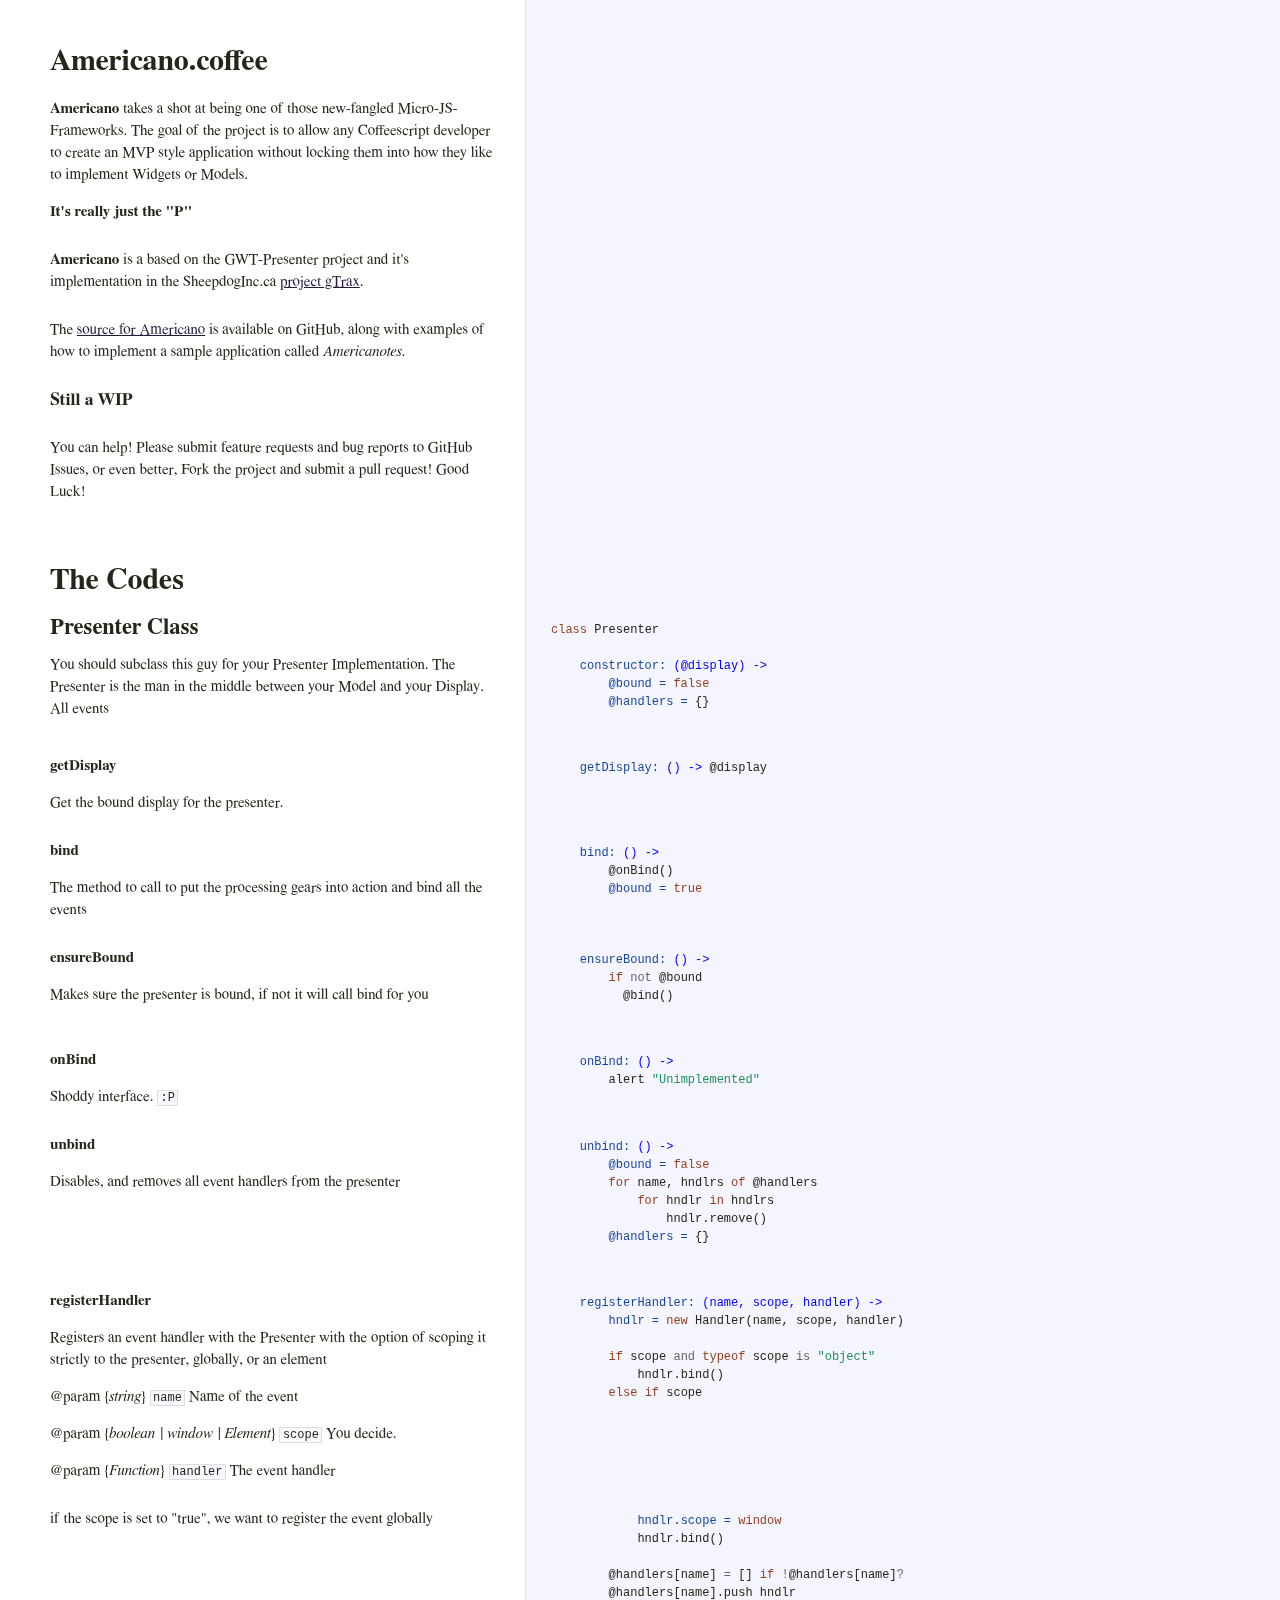
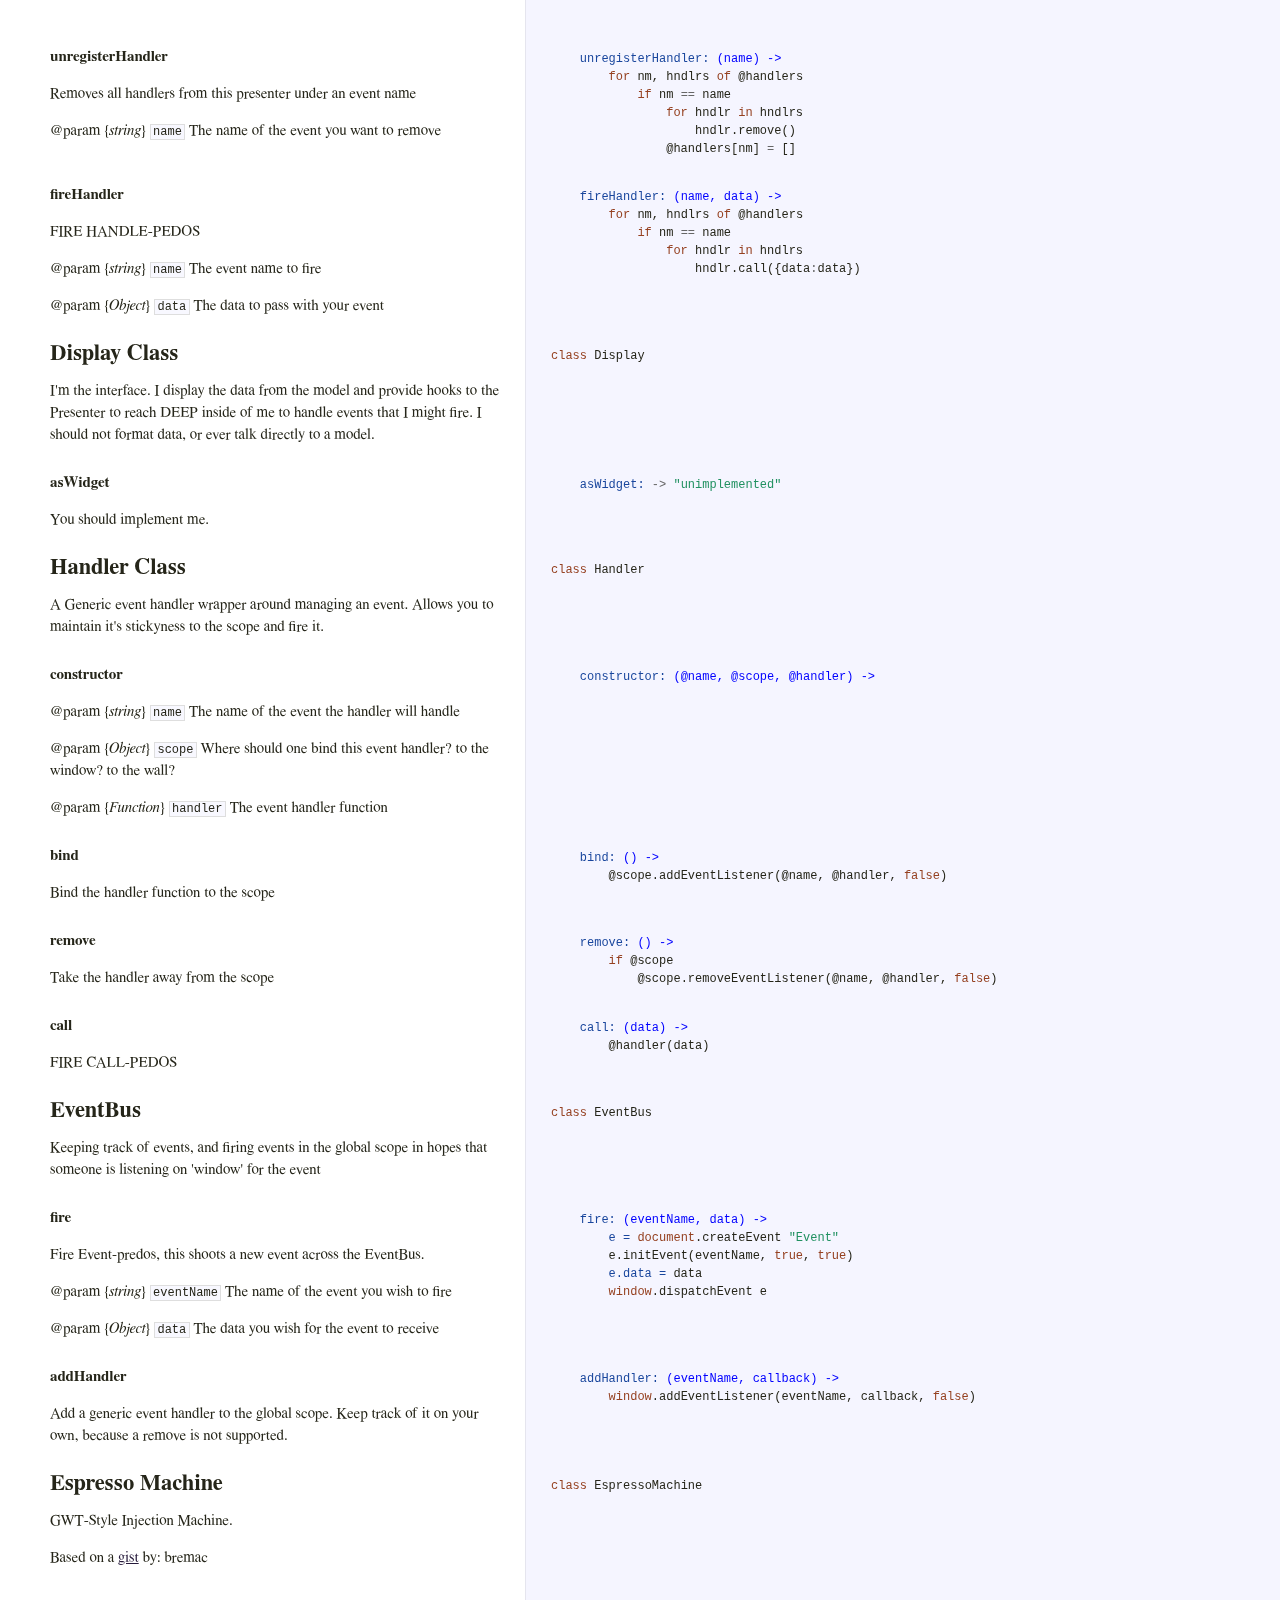
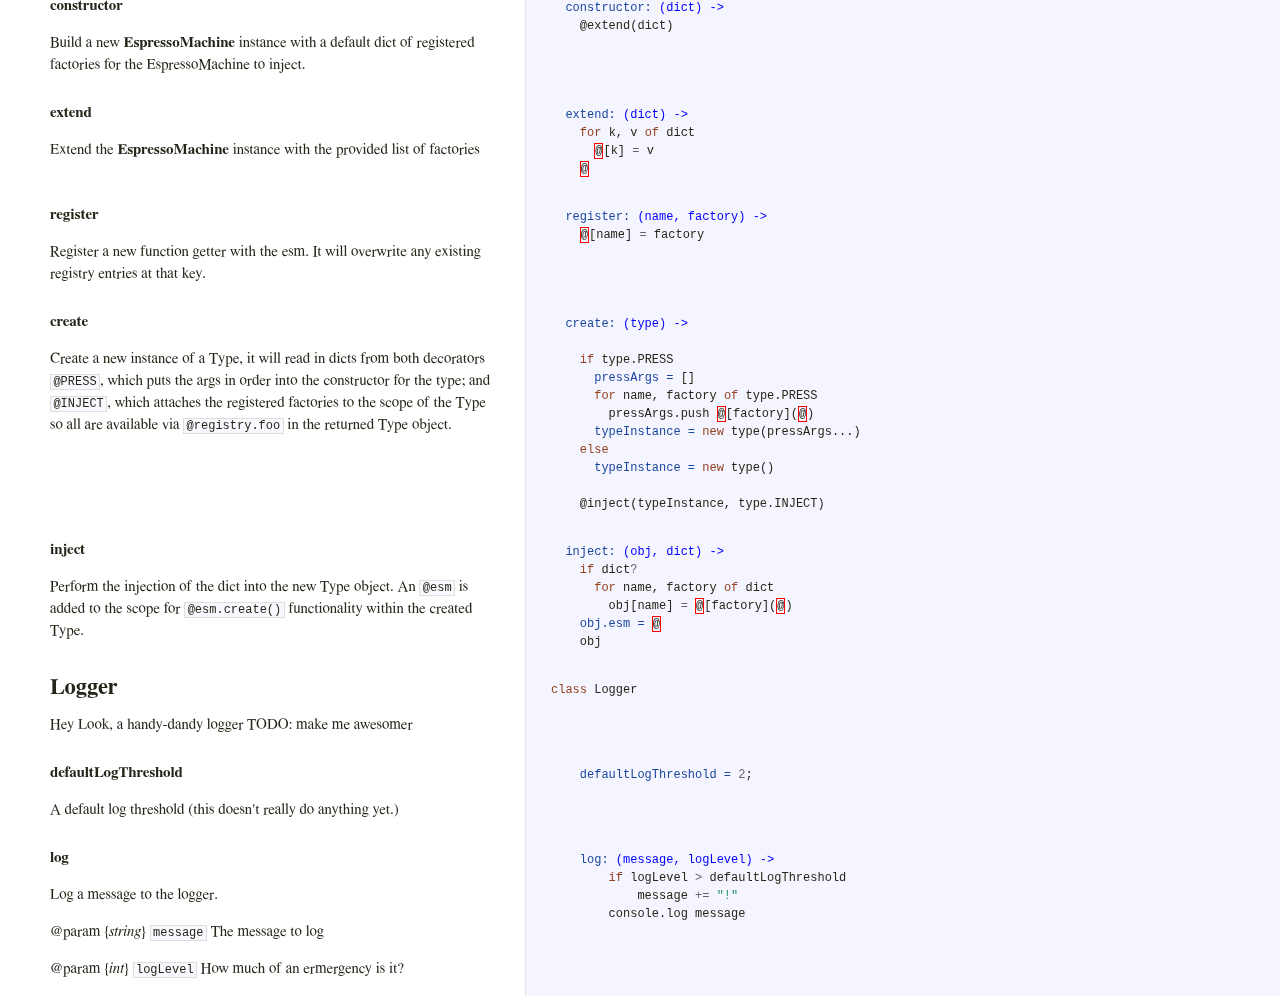
<file: index.html>
<!DOCTYPE html>  <html> <head>   <title>Americano.coffee</title>   <meta http-equiv="content-type" content="text/html; charset=UTF-8">   <link rel="stylesheet" media="all" href="docco.css" /> </head> <body>   <div id="container">     <div id="background"></div>          <table cellpadding="0" cellspacing="0">       <thead>         <tr>           <th class="docs">             <h1>               Americano.coffee             </h1>           </th>           <th class="code">           </th>         </tr>       </thead>       <tbody>                               <tr id="section-1">             <td class="docs">               <div class="pilwrap">                 <a class="pilcrow" href="#section-1">&#182;</a>               </div>               <p><strong>Americano</strong> takes a shot at being one of those new-fangled Micro-JS-Frameworks.
The goal of the project is to allow any Coffeescript developer to create an
MVP style application without locking them into how they like to implement
Widgets or Models.</p>

<h4>It's really just the "P"</h4>             </td>             <td class="code">               <div class="highlight"><pre></pre></div>             </td>           </tr>                               <tr id="section-2">             <td class="docs">               <div class="pilwrap">                 <a class="pilcrow" href="#section-2">&#182;</a>               </div>               <p><strong>Americano</strong> is a based on the GWT-Presenter project and it's implementation
in the SheepdogInc.ca <a href="http://app.gtraxapp.com/">project gTrax</a>. </p>             </td>             <td class="code">               <div class="highlight"><pre></pre></div>             </td>           </tr>                               <tr id="section-3">             <td class="docs">               <div class="pilwrap">                 <a class="pilcrow" href="#section-3">&#182;</a>               </div>               <p>The <a href="http://github.com/thurloat/Americano">source for Americano</a> is available
on GitHub, along with examples of how to implement a sample application 
called <em>Americanotes</em>.</p>             </td>             <td class="code">               <div class="highlight"><pre></pre></div>             </td>           </tr>                               <tr id="section-4">             <td class="docs">               <div class="pilwrap">                 <a class="pilcrow" href="#section-4">&#182;</a>               </div>               <h3>Still a WIP</h3>             </td>             <td class="code">               <div class="highlight"><pre></pre></div>             </td>           </tr>                               <tr id="section-5">             <td class="docs">               <div class="pilwrap">                 <a class="pilcrow" href="#section-5">&#182;</a>               </div>               <p>You can help! Please submit feature requests and bug reports to GitHub Issues,
or even better, Fork the project and submit a pull request! Good Luck!</p>             </td>             <td class="code">               <div class="highlight"><pre></pre></div>             </td>           </tr>                               <tr id="section-6">             <td class="docs">               <div class="pilwrap">                 <a class="pilcrow" href="#section-6">&#182;</a>               </div>               <h1>The Codes</h1>             </td>             <td class="code">               <div class="highlight"><pre></pre></div>             </td>           </tr>                               <tr id="section-7">             <td class="docs">               <div class="pilwrap">                 <a class="pilcrow" href="#section-7">&#182;</a>               </div>               <h2>Presenter Class</h2>

<p>You should subclass this guy for your Presenter Implementation.
The Presenter is the man in the middle between your Model and your 
Display. 
All events </p>             </td>             <td class="code">               <div class="highlight"><pre><span class="k">class</span> <span class="nx">Presenter</span>

    <span class="nv">constructor: </span><span class="nf">(@display) -&gt;</span>
        <span class="vi">@bound = </span><span class="kc">false</span>
        <span class="vi">@handlers = </span><span class="p">{}</span>
    </pre></div>             </td>           </tr>                               <tr id="section-8">             <td class="docs">               <div class="pilwrap">                 <a class="pilcrow" href="#section-8">&#182;</a>               </div>               <h4>getDisplay</h4>

<p>Get the bound display for the presenter.</p>             </td>             <td class="code">               <div class="highlight"><pre>    <span class="nv">getDisplay: </span><span class="nf">() -&gt;</span> <span class="nx">@display</span></pre></div>             </td>           </tr>                               <tr id="section-9">             <td class="docs">               <div class="pilwrap">                 <a class="pilcrow" href="#section-9">&#182;</a>               </div>               <h4>bind</h4>

<p>The method to call to put the processing gears into action and
bind all the events   </p>             </td>             <td class="code">               <div class="highlight"><pre>    <span class="nv">bind: </span><span class="nf">() -&gt;</span>
        <span class="nx">@onBind</span><span class="p">()</span>
        <span class="vi">@bound = </span><span class="kc">true</span></pre></div>             </td>           </tr>                               <tr id="section-10">             <td class="docs">               <div class="pilwrap">                 <a class="pilcrow" href="#section-10">&#182;</a>               </div>               <h4>ensureBound</h4>

<p>Makes sure the presenter is bound, if not it will call bind for you</p>             </td>             <td class="code">               <div class="highlight"><pre>    <span class="nv">ensureBound: </span><span class="nf">() -&gt;</span>
        <span class="k">if</span> <span class="o">not</span> <span class="nx">@bound</span>
          <span class="nx">@bind</span><span class="p">()</span>
        </pre></div>             </td>           </tr>                               <tr id="section-11">             <td class="docs">               <div class="pilwrap">                 <a class="pilcrow" href="#section-11">&#182;</a>               </div>               <h4>onBind</h4>

<p>Shoddy interface. <code>:P</code></p>             </td>             <td class="code">               <div class="highlight"><pre>    <span class="nv">onBind: </span><span class="nf">() -&gt;</span>
        <span class="nx">alert</span> <span class="s2">&quot;Unimplemented&quot;</span>
        </pre></div>             </td>           </tr>                               <tr id="section-12">             <td class="docs">               <div class="pilwrap">                 <a class="pilcrow" href="#section-12">&#182;</a>               </div>               <h4>unbind</h4>

<p>Disables, and removes all event handlers from the presenter</p>             </td>             <td class="code">               <div class="highlight"><pre>    <span class="nv">unbind: </span><span class="nf">() -&gt;</span>
        <span class="vi">@bound = </span><span class="kc">false</span>
        <span class="k">for</span> <span class="nx">name</span><span class="p">,</span> <span class="nx">hndlrs</span> <span class="k">of</span> <span class="nx">@handlers</span>
            <span class="k">for</span> <span class="nx">hndlr</span> <span class="k">in</span> <span class="nx">hndlrs</span>
                <span class="nx">hndlr</span><span class="p">.</span><span class="nx">remove</span><span class="p">()</span>
        <span class="vi">@handlers = </span><span class="p">{}</span>
    </pre></div>             </td>           </tr>                               <tr id="section-13">             <td class="docs">               <div class="pilwrap">                 <a class="pilcrow" href="#section-13">&#182;</a>               </div>               <h4>registerHandler</h4>

<p>Registers an event handler with the Presenter with
the option of scoping it strictly to the presenter, globally, or an 
element</p>

<p>@param {<em>string</em>} <code>name</code> Name of the event</p>

<p>@param {<em>boolean | window | Element</em>} <code>scope</code> You decide.</p>

<p>@param {<em>Function</em>} <code>handler</code> The event handler</p>             </td>             <td class="code">               <div class="highlight"><pre>    <span class="nv">registerHandler: </span><span class="nf">(name, scope, handler) -&gt;</span>
        <span class="nv">hndlr = </span><span class="k">new</span> <span class="nx">Handler</span><span class="p">(</span><span class="nx">name</span><span class="p">,</span> <span class="nx">scope</span><span class="p">,</span> <span class="nx">handler</span><span class="p">)</span>

        <span class="k">if</span> <span class="nx">scope</span> <span class="o">and</span> <span class="k">typeof</span> <span class="nx">scope</span> <span class="o">is</span> <span class="s2">&quot;object&quot;</span>
            <span class="nx">hndlr</span><span class="p">.</span><span class="nx">bind</span><span class="p">()</span>
        <span class="k">else</span> <span class="k">if</span> <span class="nx">scope</span></pre></div>             </td>           </tr>                               <tr id="section-14">             <td class="docs">               <div class="pilwrap">                 <a class="pilcrow" href="#section-14">&#182;</a>               </div>               <p>if the scope is set to "true", we want to register the event 
globally</p>             </td>             <td class="code">               <div class="highlight"><pre>            <span class="nv">hndlr.scope = </span><span class="nb">window</span>
            <span class="nx">hndlr</span><span class="p">.</span><span class="nx">bind</span><span class="p">()</span>

        <span class="nx">@handlers</span><span class="p">[</span><span class="nx">name</span><span class="p">]</span> <span class="o">=</span> <span class="p">[]</span> <span class="k">if</span> <span class="o">!</span><span class="nx">@handlers</span><span class="p">[</span><span class="nx">name</span><span class="p">]</span><span class="o">?</span>    
        <span class="nx">@handlers</span><span class="p">[</span><span class="nx">name</span><span class="p">].</span><span class="nx">push</span> <span class="nx">hndlr</span>        
        </pre></div>             </td>           </tr>                               <tr id="section-15">             <td class="docs">               <div class="pilwrap">                 <a class="pilcrow" href="#section-15">&#182;</a>               </div>               <h4>unregisterHandler</h4>

<p>Removes all handlers from this presenter under an event name</p>

<p>@param {<em>string</em>} <code>name</code> The name of the event you want to remove    </p>             </td>             <td class="code">               <div class="highlight"><pre>    <span class="nv">unregisterHandler: </span><span class="nf">(name) -&gt;</span>
        <span class="k">for</span> <span class="nx">nm</span><span class="p">,</span> <span class="nx">hndlrs</span> <span class="k">of</span> <span class="nx">@handlers</span>
            <span class="k">if</span> <span class="nx">nm</span> <span class="o">==</span> <span class="nx">name</span>
                <span class="k">for</span> <span class="nx">hndlr</span> <span class="k">in</span> <span class="nx">hndlrs</span>
                    <span class="nx">hndlr</span><span class="p">.</span><span class="nx">remove</span><span class="p">()</span>
                <span class="nx">@handlers</span><span class="p">[</span><span class="nx">nm</span><span class="p">]</span> <span class="o">=</span> <span class="p">[]</span></pre></div>             </td>           </tr>                               <tr id="section-16">             <td class="docs">               <div class="pilwrap">                 <a class="pilcrow" href="#section-16">&#182;</a>               </div>               <h4>fireHandler</h4>

<p>FIRE HANDLE-PEDOS</p>

<p>@param {<em>string</em>} <code>name</code> The event name to fire</p>

<p>@param {<em>Object</em>} <code>data</code> The data to pass with your event</p>             </td>             <td class="code">               <div class="highlight"><pre>    <span class="nv">fireHandler: </span><span class="nf">(name, data) -&gt;</span>
        <span class="k">for</span> <span class="nx">nm</span><span class="p">,</span> <span class="nx">hndlrs</span> <span class="k">of</span> <span class="nx">@handlers</span>
            <span class="k">if</span> <span class="nx">nm</span> <span class="o">==</span> <span class="nx">name</span>
                <span class="k">for</span> <span class="nx">hndlr</span> <span class="k">in</span> <span class="nx">hndlrs</span>
                    <span class="nx">hndlr</span><span class="p">.</span><span class="nx">call</span><span class="p">({</span><span class="nx">data</span><span class="o">:</span><span class="nx">data</span><span class="p">})</span></pre></div>             </td>           </tr>                               <tr id="section-17">             <td class="docs">               <div class="pilwrap">                 <a class="pilcrow" href="#section-17">&#182;</a>               </div>               <h2>Display Class</h2>

<p>I'm the interface.
I display the data from the model and provide hooks to the Presenter
to reach DEEP inside of me to handle events that I might fire. I should
not format data, or ever talk directly to a model.</p>             </td>             <td class="code">               <div class="highlight"><pre><span class="k">class</span> <span class="nx">Display</span>
    </pre></div>             </td>           </tr>                               <tr id="section-18">             <td class="docs">               <div class="pilwrap">                 <a class="pilcrow" href="#section-18">&#182;</a>               </div>               <h4>asWidget</h4>

<p>You should implement me.</p>             </td>             <td class="code">               <div class="highlight"><pre>    <span class="nv">asWidget: </span><span class="o">-&gt;</span> <span class="s2">&quot;unimplemented&quot;</span></pre></div>             </td>           </tr>                               <tr id="section-19">             <td class="docs">               <div class="pilwrap">                 <a class="pilcrow" href="#section-19">&#182;</a>               </div>               <h2>Handler Class</h2>

<p>A Generic event handler wrapper around managing an event.
Allows you to maintain it's stickyness to the scope and fire it.</p>             </td>             <td class="code">               <div class="highlight"><pre><span class="k">class</span> <span class="nx">Handler</span></pre></div>             </td>           </tr>                               <tr id="section-20">             <td class="docs">               <div class="pilwrap">                 <a class="pilcrow" href="#section-20">&#182;</a>               </div>               <h4>constructor</h4>

<p>@param {<em>string</em>} <code>name</code> The name of the event the handler will handle</p>

<p>@param {<em>Object</em>} <code>scope</code> Where should one bind this event handler? to 
the window? to the wall?</p>

<p>@param {<em>Function</em>} <code>handler</code> The event handler function</p>             </td>             <td class="code">               <div class="highlight"><pre>    <span class="nv">constructor: </span><span class="nf">(@name, @scope, @handler) -&gt;</span></pre></div>             </td>           </tr>                               <tr id="section-21">             <td class="docs">               <div class="pilwrap">                 <a class="pilcrow" href="#section-21">&#182;</a>               </div>               <h4>bind</h4>

<p>Bind the handler function to the scope</p>             </td>             <td class="code">               <div class="highlight"><pre>    <span class="nv">bind: </span><span class="nf">() -&gt;</span>
        <span class="nx">@scope</span><span class="p">.</span><span class="nx">addEventListener</span><span class="p">(</span><span class="nx">@name</span><span class="p">,</span> <span class="nx">@handler</span><span class="p">,</span> <span class="kc">false</span><span class="p">)</span></pre></div>             </td>           </tr>                               <tr id="section-22">             <td class="docs">               <div class="pilwrap">                 <a class="pilcrow" href="#section-22">&#182;</a>               </div>               <h4>remove</h4>

<p>Take the handler away from the scope</p>             </td>             <td class="code">               <div class="highlight"><pre>    <span class="nv">remove: </span><span class="nf">() -&gt;</span>
        <span class="k">if</span> <span class="nx">@scope</span>
            <span class="nx">@scope</span><span class="p">.</span><span class="nx">removeEventListener</span><span class="p">(</span><span class="nx">@name</span><span class="p">,</span> <span class="nx">@handler</span><span class="p">,</span> <span class="kc">false</span><span class="p">)</span>        </pre></div>             </td>           </tr>                               <tr id="section-23">             <td class="docs">               <div class="pilwrap">                 <a class="pilcrow" href="#section-23">&#182;</a>               </div>               <h4>call</h4>

<p>FIRE CALL-PEDOS</p>             </td>             <td class="code">               <div class="highlight"><pre>    <span class="nv">call: </span><span class="nf">(data) -&gt;</span>
        <span class="nx">@handler</span><span class="p">(</span><span class="nx">data</span><span class="p">)</span></pre></div>             </td>           </tr>                               <tr id="section-24">             <td class="docs">               <div class="pilwrap">                 <a class="pilcrow" href="#section-24">&#182;</a>               </div>               <h2>EventBus</h2>

<p>Keeping track of events, and firing events in the global scope in hopes that
someone is listening on 'window' for the event</p>             </td>             <td class="code">               <div class="highlight"><pre><span class="k">class</span> <span class="nx">EventBus</span></pre></div>             </td>           </tr>                               <tr id="section-25">             <td class="docs">               <div class="pilwrap">                 <a class="pilcrow" href="#section-25">&#182;</a>               </div>               <h4>fire</h4>

<p>Fire Event-predos, this shoots a new event across the EventBus.</p>

<p>@param {<em>string</em>} <code>eventName</code> The name of the event you wish to fire</p>

<p>@param {<em>Object</em>} <code>data</code> The data you wish for the event to receive</p>             </td>             <td class="code">               <div class="highlight"><pre>    <span class="nv">fire: </span><span class="nf">(eventName, data) -&gt;</span>
        <span class="nv">e = </span><span class="nb">document</span><span class="p">.</span><span class="nx">createEvent</span> <span class="s2">&quot;Event&quot;</span>
        <span class="nx">e</span><span class="p">.</span><span class="nx">initEvent</span><span class="p">(</span><span class="nx">eventName</span><span class="p">,</span> <span class="kc">true</span><span class="p">,</span> <span class="kc">true</span><span class="p">)</span>
        <span class="nv">e.data = </span><span class="nx">data</span>
        <span class="nb">window</span><span class="p">.</span><span class="nx">dispatchEvent</span> <span class="nx">e</span></pre></div>             </td>           </tr>                               <tr id="section-26">             <td class="docs">               <div class="pilwrap">                 <a class="pilcrow" href="#section-26">&#182;</a>               </div>               <h4>addHandler</h4>

<p>Add a generic event handler to the global scope. Keep track of it on your
own, because a remove is not supported.</p>             </td>             <td class="code">               <div class="highlight"><pre>    <span class="nv">addHandler: </span><span class="nf">(eventName, callback) -&gt;</span>
        <span class="nb">window</span><span class="p">.</span><span class="nx">addEventListener</span><span class="p">(</span><span class="nx">eventName</span><span class="p">,</span> <span class="nx">callback</span><span class="p">,</span> <span class="kc">false</span><span class="p">)</span></pre></div>             </td>           </tr>                               <tr id="section-27">             <td class="docs">               <div class="pilwrap">                 <a class="pilcrow" href="#section-27">&#182;</a>               </div>               <h2>Espresso Machine</h2>

<p>GWT-Style Injection Machine.</p>

<p>Based on a <a href="https://gist.github.com/998920">gist</a> by: bremac</p>             </td>             <td class="code">               <div class="highlight"><pre><span class="k">class</span> <span class="nx">EspressoMachine</span></pre></div>             </td>           </tr>                               <tr id="section-28">             <td class="docs">               <div class="pilwrap">                 <a class="pilcrow" href="#section-28">&#182;</a>               </div>               <h4>constructor</h4>

<p>Build a new <strong>EspressoMachine</strong> instance with a default dict of registered
factories for the EspressoMachine to inject.</p>             </td>             <td class="code">               <div class="highlight"><pre>  <span class="nv">constructor: </span><span class="nf">(dict) -&gt;</span>
    <span class="nx">@extend</span><span class="p">(</span><span class="nx">dict</span><span class="p">)</span></pre></div>             </td>           </tr>                               <tr id="section-29">             <td class="docs">               <div class="pilwrap">                 <a class="pilcrow" href="#section-29">&#182;</a>               </div>               <h4>extend</h4>

<p>Extend the <strong>EspressoMachine</strong> instance with the provided list of factories</p>             </td>             <td class="code">               <div class="highlight"><pre>  <span class="nv">extend: </span><span class="nf">(dict) -&gt;</span>
    <span class="k">for</span> <span class="nx">k</span><span class="p">,</span> <span class="nx">v</span> <span class="k">of</span> <span class="nx">dict</span>
      <span class="err">@</span><span class="p">[</span><span class="nx">k</span><span class="p">]</span> <span class="o">=</span> <span class="nx">v</span>
    <span class="err">@</span></pre></div>             </td>           </tr>                               <tr id="section-30">             <td class="docs">               <div class="pilwrap">                 <a class="pilcrow" href="#section-30">&#182;</a>               </div>               <h4>register</h4>

<p>Register a new function getter with the esm. It will overwrite any existing
registry entries at that key.</p>             </td>             <td class="code">               <div class="highlight"><pre>  <span class="nv">register: </span><span class="nf">(name, factory) -&gt;</span>
    <span class="err">@</span><span class="p">[</span><span class="nx">name</span><span class="p">]</span> <span class="o">=</span> <span class="nx">factory</span></pre></div>             </td>           </tr>                               <tr id="section-31">             <td class="docs">               <div class="pilwrap">                 <a class="pilcrow" href="#section-31">&#182;</a>               </div>               <h4>create</h4>

<p>Create a new instance of a Type, it will read in dicts from both 
decorators <code>@PRESS</code>, which puts the args in order into the constructor for
the type; and <code>@INJECT</code>, which attaches the registered factories to the
scope of the Type so all are available via <code>@registry.foo</code> in the returned
Type object.</p>             </td>             <td class="code">               <div class="highlight"><pre>  <span class="nv">create: </span><span class="nf">(type) -&gt;</span>

    <span class="k">if</span> <span class="nx">type</span><span class="p">.</span><span class="nx">PRESS</span>
      <span class="nv">pressArgs = </span><span class="p">[]</span>
      <span class="k">for</span> <span class="nx">name</span><span class="p">,</span> <span class="nx">factory</span> <span class="k">of</span> <span class="nx">type</span><span class="p">.</span><span class="nx">PRESS</span>
        <span class="nx">pressArgs</span><span class="p">.</span><span class="nx">push</span> <span class="err">@</span><span class="p">[</span><span class="nx">factory</span><span class="p">](</span><span class="err">@</span><span class="p">)</span>
      <span class="nv">typeInstance = </span><span class="k">new</span> <span class="nx">type</span><span class="p">(</span><span class="nx">pressArgs</span><span class="p">...)</span>
    <span class="k">else</span>
      <span class="nv">typeInstance = </span><span class="k">new</span> <span class="nx">type</span><span class="p">()</span>

    <span class="nx">@inject</span><span class="p">(</span><span class="nx">typeInstance</span><span class="p">,</span> <span class="nx">type</span><span class="p">.</span><span class="nx">INJECT</span><span class="p">)</span></pre></div>             </td>           </tr>                               <tr id="section-32">             <td class="docs">               <div class="pilwrap">                 <a class="pilcrow" href="#section-32">&#182;</a>               </div>               <h4>inject</h4>

<p>Perform the injection of the dict into the new Type object. An <code>@esm</code> is 
added to the scope for <code>@esm.create()</code> functionality within the created
Type.</p>             </td>             <td class="code">               <div class="highlight"><pre>  <span class="nv">inject: </span><span class="nf">(obj, dict) -&gt;</span>
    <span class="k">if</span> <span class="nx">dict</span><span class="o">?</span>
      <span class="k">for</span> <span class="nx">name</span><span class="p">,</span> <span class="nx">factory</span> <span class="k">of</span> <span class="nx">dict</span>
        <span class="nx">obj</span><span class="p">[</span><span class="nx">name</span><span class="p">]</span> <span class="o">=</span> <span class="err">@</span><span class="p">[</span><span class="nx">factory</span><span class="p">](</span><span class="err">@</span><span class="p">)</span>
    <span class="nv">obj.esm = </span><span class="err">@</span>
    <span class="nx">obj</span></pre></div>             </td>           </tr>                               <tr id="section-33">             <td class="docs">               <div class="pilwrap">                 <a class="pilcrow" href="#section-33">&#182;</a>               </div>               <h2>Logger</h2>

<p>Hey Look, a handy-dandy logger
TODO: make me awesomer</p>             </td>             <td class="code">               <div class="highlight"><pre><span class="k">class</span> <span class="nx">Logger</span></pre></div>             </td>           </tr>                               <tr id="section-34">             <td class="docs">               <div class="pilwrap">                 <a class="pilcrow" href="#section-34">&#182;</a>               </div>               <h4>defaultLogThreshold</h4>

<p>A default log threshold (this doesn't really do anything yet.)</p>             </td>             <td class="code">               <div class="highlight"><pre>    <span class="nv">defaultLogThreshold = </span><span class="mi">2</span><span class="p">;</span></pre></div>             </td>           </tr>                               <tr id="section-35">             <td class="docs">               <div class="pilwrap">                 <a class="pilcrow" href="#section-35">&#182;</a>               </div>               <h4>log</h4>

<p>Log a message to the logger.</p>

<p>@param {<em>string</em>} <code>message</code> The message to log</p>

<p>@param {<em>int</em>} <code>logLevel</code> How much of an ermergency is it?</p>             </td>             <td class="code">               <div class="highlight"><pre>    <span class="nv">log: </span><span class="nf">(message, logLevel) -&gt;</span>
        <span class="k">if</span> <span class="nx">logLevel</span> <span class="o">&gt;</span> <span class="nx">defaultLogThreshold</span>
            <span class="nx">message</span> <span class="o">+=</span> <span class="s2">&quot;!&quot;</span>
        <span class="nx">console</span><span class="p">.</span><span class="nx">log</span> <span class="nx">message</span>

</pre></div>             </td>           </tr>                </tbody>     </table>   </div> </body> </html>
</file>
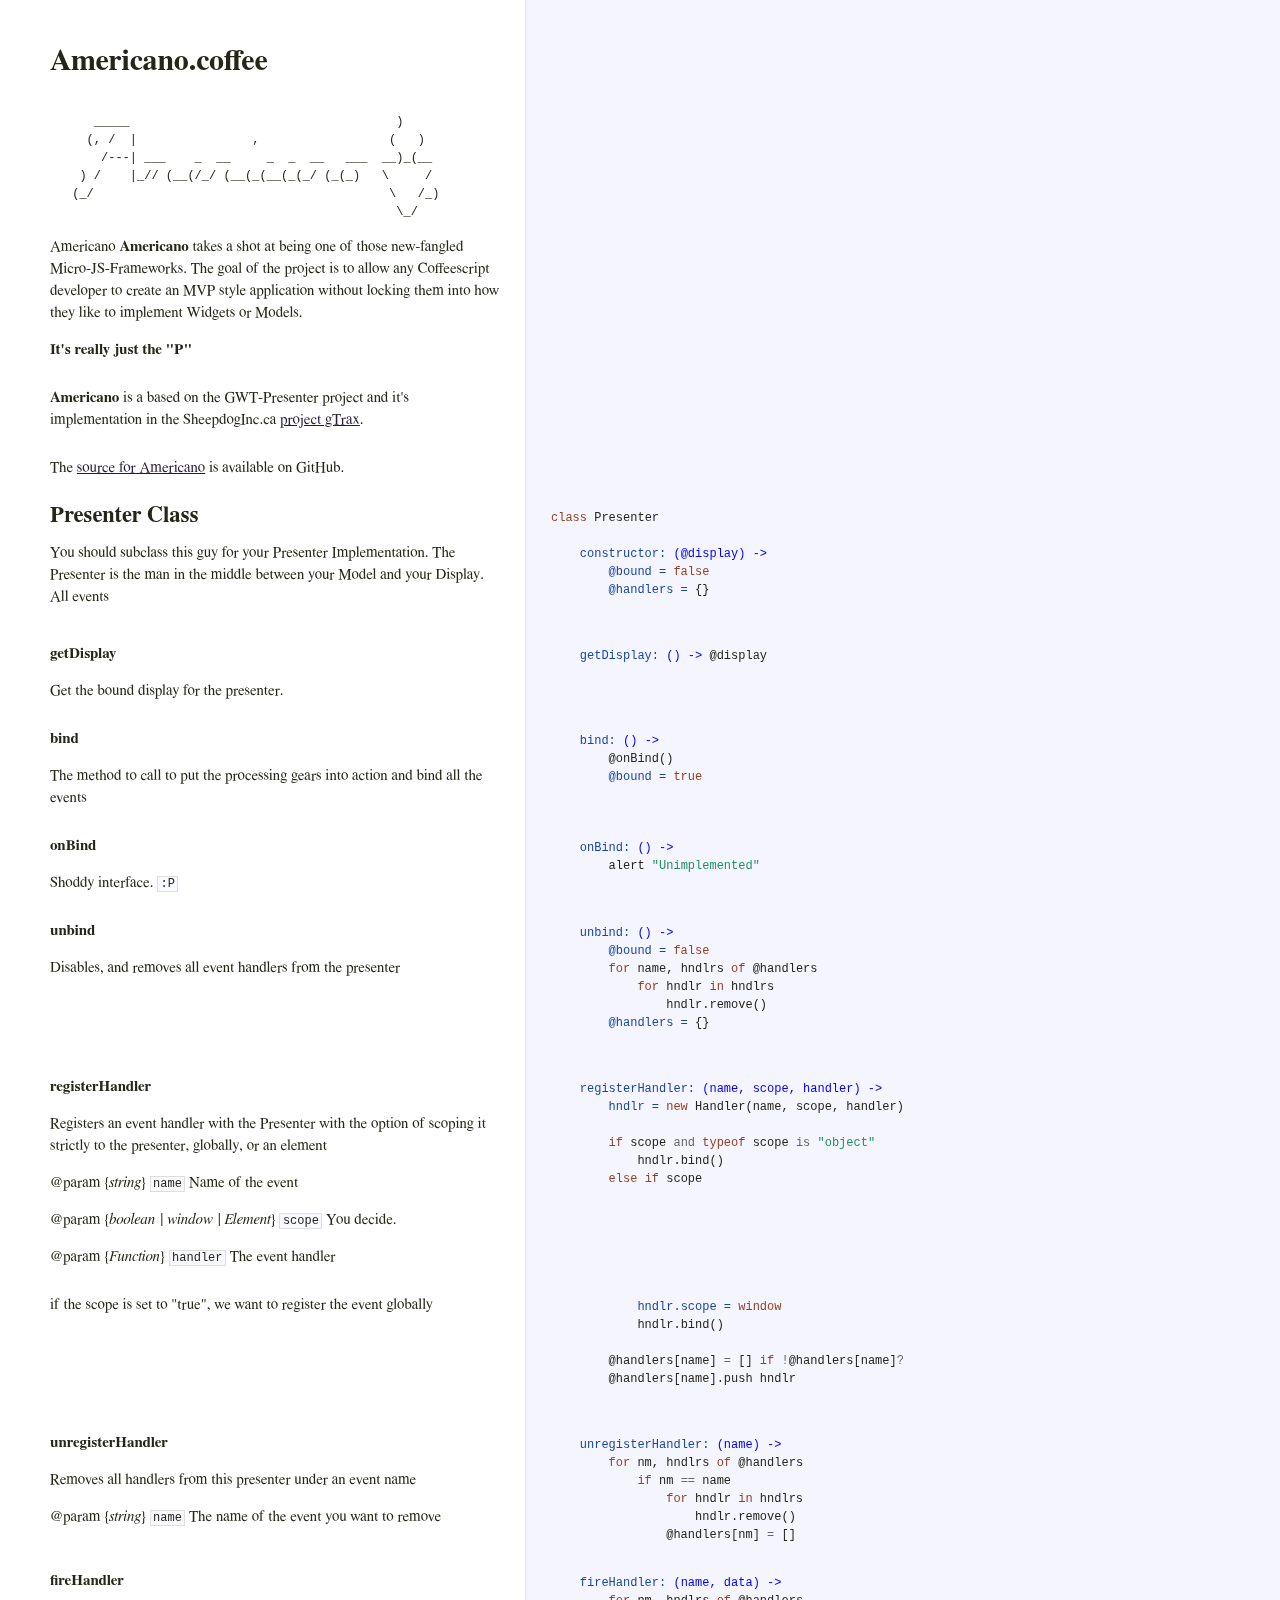
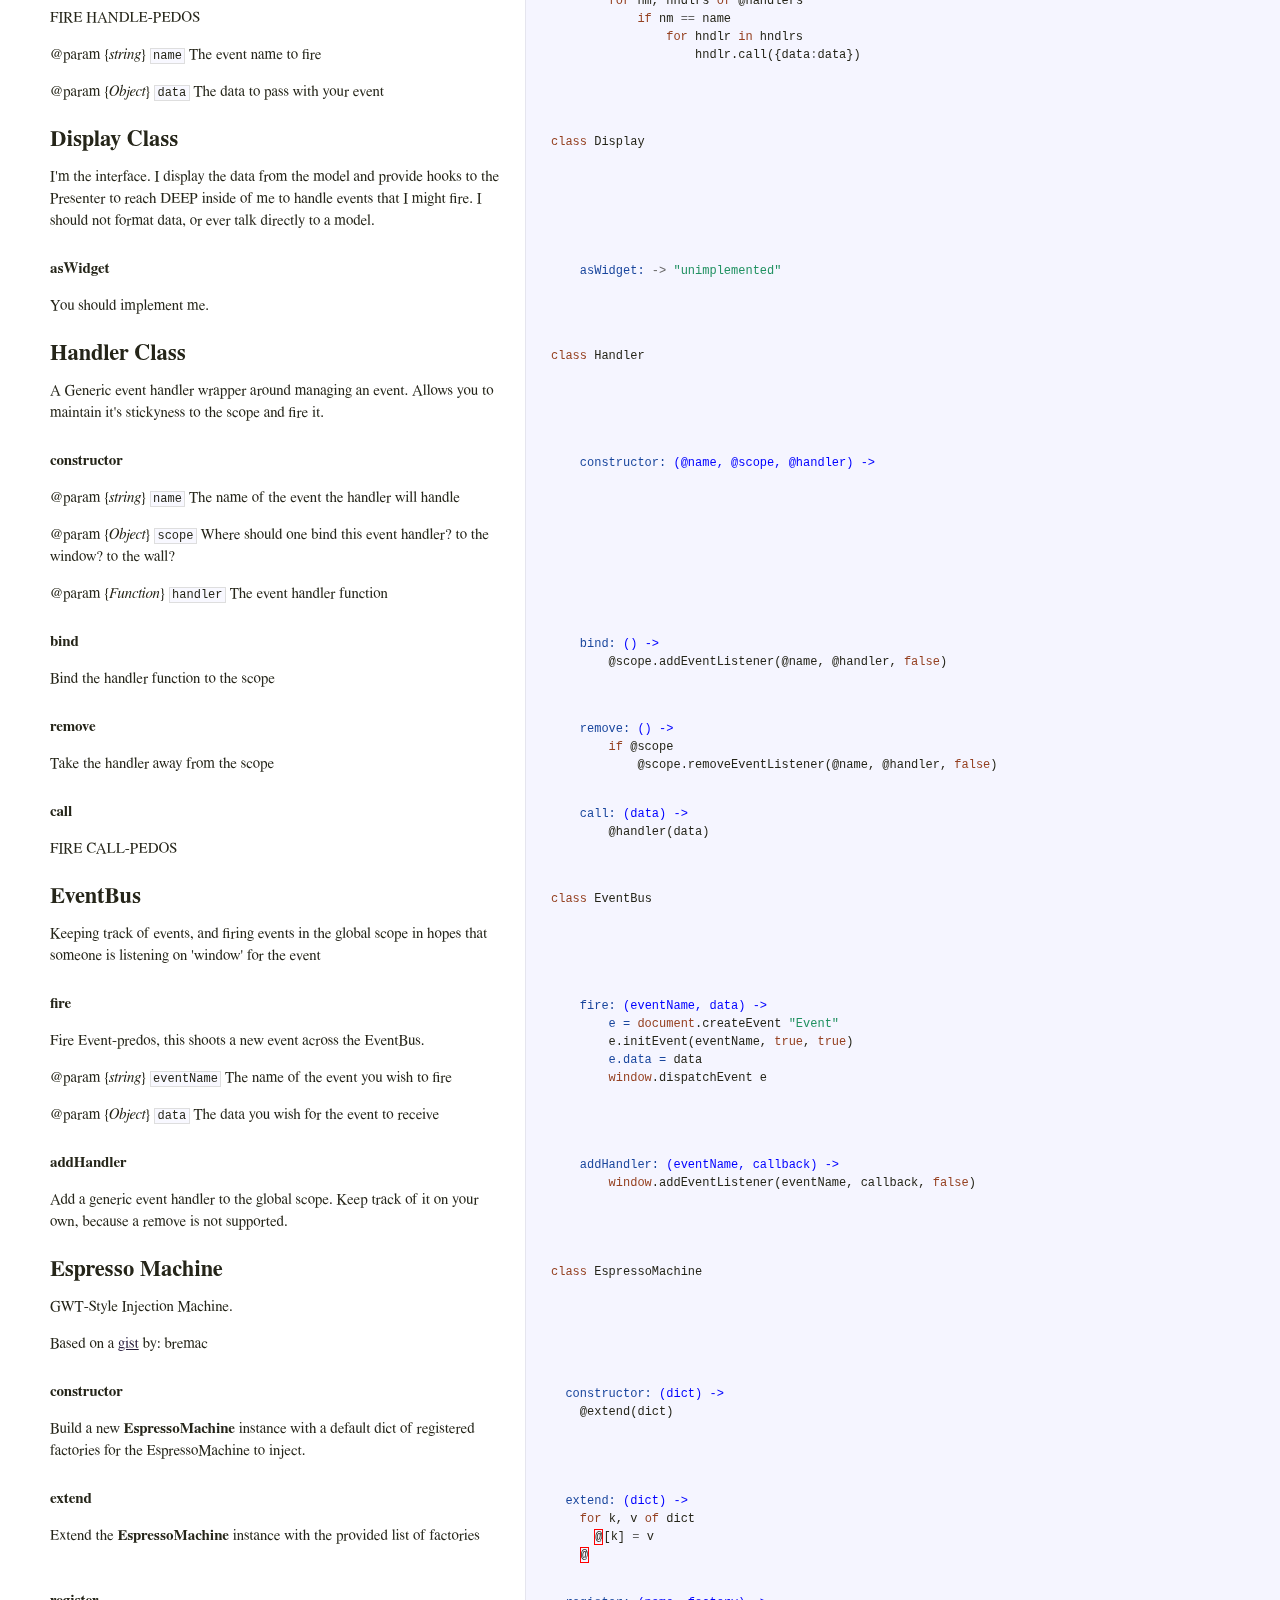
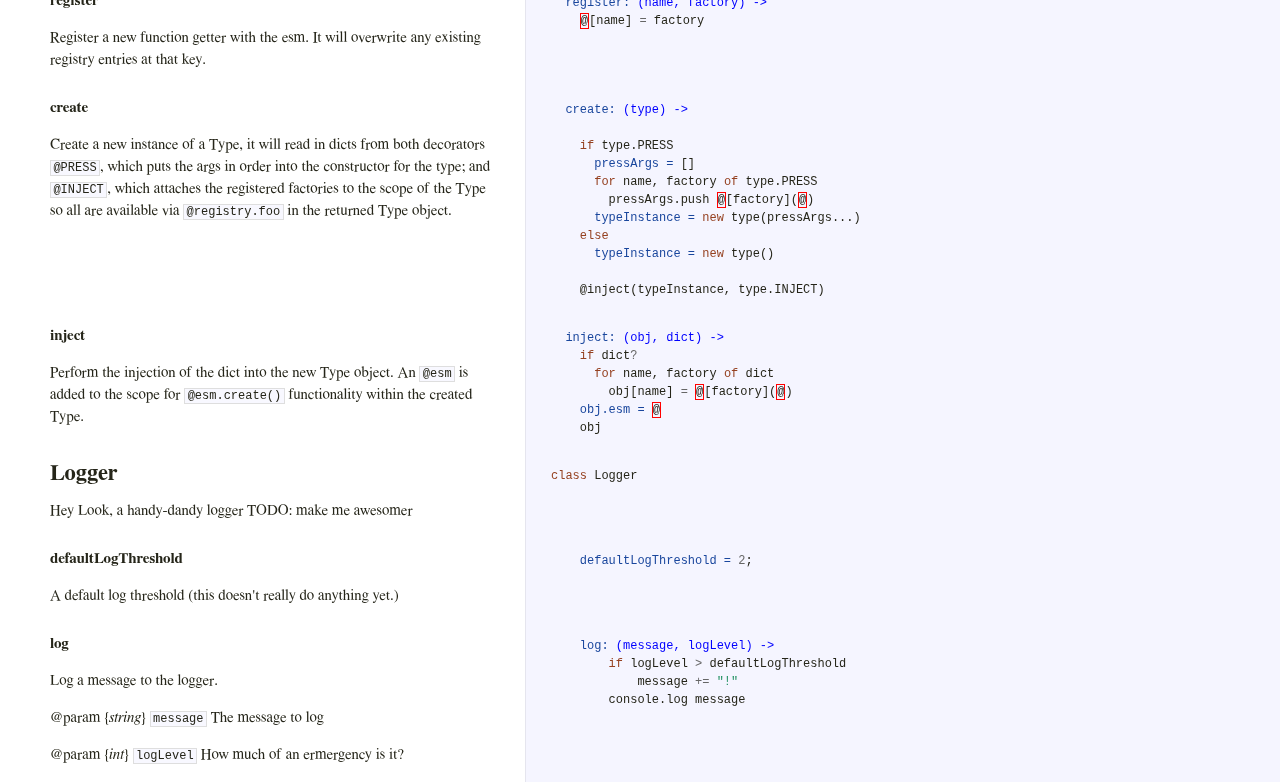
<file: Americano.html>
<!DOCTYPE html>  <html> <head>   <title>Americano.coffee</title>   <meta http-equiv="content-type" content="text/html; charset=UTF-8">   <link rel="stylesheet" media="all" href="docco.css" /> </head> <body>   <div id="container">     <div id="background"></div>          <table cellpadding="0" cellspacing="0">       <thead>         <tr>           <th class="docs">             <h1>               Americano.coffee             </h1>           </th>           <th class="code">           </th>         </tr>       </thead>       <tbody>                               <tr id="section-1">             <td class="docs">               <div class="pilwrap">                 <a class="pilcrow" href="#section-1">&#182;</a>               </div>               <pre><code>    _____                                     )
   (, /  |                ,                  (   )
     /---| ___    _  __     _  _  __   ___  __)_(__
  ) /    |_// (__(/_/ (__(_(__(_(_/ (_(_)   \     /
 (_/                                         \   /_)
                                              \_/
</code></pre>

<p>Americano
<strong>Americano</strong> takes a shot at being one of those new-fangled Micro-JS-Frameworks.
The goal of the project is to allow any Coffeescript developer to create an
MVP style application without locking them into how they like to implement
Widgets or Models.</p>

<h4>It's really just the "P"</h4>             </td>             <td class="code">               <div class="highlight"><pre></pre></div>             </td>           </tr>                               <tr id="section-2">             <td class="docs">               <div class="pilwrap">                 <a class="pilcrow" href="#section-2">&#182;</a>               </div>               <p><strong>Americano</strong> is a based on the GWT-Presenter project and it's implementation
in the SheepdogInc.ca <a href="http://app.gtraxapp.com/">project gTrax</a>. </p>             </td>             <td class="code">               <div class="highlight"><pre></pre></div>             </td>           </tr>                               <tr id="section-3">             <td class="docs">               <div class="pilwrap">                 <a class="pilcrow" href="#section-3">&#182;</a>               </div>               <p>The <a href="http://github.com/thurloat/Americano">source for Americano</a> is available
on GitHub.</p>             </td>             <td class="code">               <div class="highlight"><pre></pre></div>             </td>           </tr>                               <tr id="section-4">             <td class="docs">               <div class="pilwrap">                 <a class="pilcrow" href="#section-4">&#182;</a>               </div>               <h2>Presenter Class</h2>

<p>You should subclass this guy for your Presenter Implementation.
The Presenter is the man in the middle between your Model and your 
Display. 
All events </p>             </td>             <td class="code">               <div class="highlight"><pre><span class="k">class</span> <span class="nx">Presenter</span>

    <span class="nv">constructor: </span><span class="nf">(@display) -&gt;</span>
        <span class="vi">@bound = </span><span class="kc">false</span>
        <span class="vi">@handlers = </span><span class="p">{}</span>
    </pre></div>             </td>           </tr>                               <tr id="section-5">             <td class="docs">               <div class="pilwrap">                 <a class="pilcrow" href="#section-5">&#182;</a>               </div>               <h4>getDisplay</h4>

<p>Get the bound display for the presenter.</p>             </td>             <td class="code">               <div class="highlight"><pre>    <span class="nv">getDisplay: </span><span class="nf">() -&gt;</span> <span class="nx">@display</span></pre></div>             </td>           </tr>                               <tr id="section-6">             <td class="docs">               <div class="pilwrap">                 <a class="pilcrow" href="#section-6">&#182;</a>               </div>               <h4>bind</h4>

<p>The method to call to put the processing gears into action and
bind all the events   </p>             </td>             <td class="code">               <div class="highlight"><pre>    <span class="nv">bind: </span><span class="nf">() -&gt;</span>
        <span class="nx">@onBind</span><span class="p">()</span>
        <span class="vi">@bound = </span><span class="kc">true</span></pre></div>             </td>           </tr>                               <tr id="section-7">             <td class="docs">               <div class="pilwrap">                 <a class="pilcrow" href="#section-7">&#182;</a>               </div>               <h4>onBind</h4>

<p>Shoddy interface. <code>:P</code></p>             </td>             <td class="code">               <div class="highlight"><pre>    <span class="nv">onBind: </span><span class="nf">() -&gt;</span>
        <span class="nx">alert</span> <span class="s2">&quot;Unimplemented&quot;</span>
        </pre></div>             </td>           </tr>                               <tr id="section-8">             <td class="docs">               <div class="pilwrap">                 <a class="pilcrow" href="#section-8">&#182;</a>               </div>               <h4>unbind</h4>

<p>Disables, and removes all event handlers from the presenter</p>             </td>             <td class="code">               <div class="highlight"><pre>    <span class="nv">unbind: </span><span class="nf">() -&gt;</span>
        <span class="vi">@bound = </span><span class="kc">false</span>
        <span class="k">for</span> <span class="nx">name</span><span class="p">,</span> <span class="nx">hndlrs</span> <span class="k">of</span> <span class="nx">@handlers</span>
            <span class="k">for</span> <span class="nx">hndlr</span> <span class="k">in</span> <span class="nx">hndlrs</span>
                <span class="nx">hndlr</span><span class="p">.</span><span class="nx">remove</span><span class="p">()</span>
        <span class="vi">@handlers = </span><span class="p">{}</span>
    </pre></div>             </td>           </tr>                               <tr id="section-9">             <td class="docs">               <div class="pilwrap">                 <a class="pilcrow" href="#section-9">&#182;</a>               </div>               <h4>registerHandler</h4>

<p>Registers an event handler with the Presenter with
the option of scoping it strictly to the presenter, globally, or an 
element</p>

<p>@param {<em>string</em>} <code>name</code> Name of the event</p>

<p>@param {<em>boolean | window | Element</em>} <code>scope</code> You decide.</p>

<p>@param {<em>Function</em>} <code>handler</code> The event handler</p>             </td>             <td class="code">               <div class="highlight"><pre>    <span class="nv">registerHandler: </span><span class="nf">(name, scope, handler) -&gt;</span>
        <span class="nv">hndlr = </span><span class="k">new</span> <span class="nx">Handler</span><span class="p">(</span><span class="nx">name</span><span class="p">,</span> <span class="nx">scope</span><span class="p">,</span> <span class="nx">handler</span><span class="p">)</span>

        <span class="k">if</span> <span class="nx">scope</span> <span class="o">and</span> <span class="k">typeof</span> <span class="nx">scope</span> <span class="o">is</span> <span class="s2">&quot;object&quot;</span>
            <span class="nx">hndlr</span><span class="p">.</span><span class="nx">bind</span><span class="p">()</span>
        <span class="k">else</span> <span class="k">if</span> <span class="nx">scope</span></pre></div>             </td>           </tr>                               <tr id="section-10">             <td class="docs">               <div class="pilwrap">                 <a class="pilcrow" href="#section-10">&#182;</a>               </div>               <p>if the scope is set to "true", we want to register the event 
globally</p>             </td>             <td class="code">               <div class="highlight"><pre>            <span class="nv">hndlr.scope = </span><span class="nb">window</span>
            <span class="nx">hndlr</span><span class="p">.</span><span class="nx">bind</span><span class="p">()</span>

        <span class="nx">@handlers</span><span class="p">[</span><span class="nx">name</span><span class="p">]</span> <span class="o">=</span> <span class="p">[]</span> <span class="k">if</span> <span class="o">!</span><span class="nx">@handlers</span><span class="p">[</span><span class="nx">name</span><span class="p">]</span><span class="o">?</span>    
        <span class="nx">@handlers</span><span class="p">[</span><span class="nx">name</span><span class="p">].</span><span class="nx">push</span> <span class="nx">hndlr</span>        
        </pre></div>             </td>           </tr>                               <tr id="section-11">             <td class="docs">               <div class="pilwrap">                 <a class="pilcrow" href="#section-11">&#182;</a>               </div>               <h4>unregisterHandler</h4>

<p>Removes all handlers from this presenter under an event name</p>

<p>@param {<em>string</em>} <code>name</code> The name of the event you want to remove    </p>             </td>             <td class="code">               <div class="highlight"><pre>    <span class="nv">unregisterHandler: </span><span class="nf">(name) -&gt;</span>
        <span class="k">for</span> <span class="nx">nm</span><span class="p">,</span> <span class="nx">hndlrs</span> <span class="k">of</span> <span class="nx">@handlers</span>
            <span class="k">if</span> <span class="nx">nm</span> <span class="o">==</span> <span class="nx">name</span>
                <span class="k">for</span> <span class="nx">hndlr</span> <span class="k">in</span> <span class="nx">hndlrs</span>
                    <span class="nx">hndlr</span><span class="p">.</span><span class="nx">remove</span><span class="p">()</span>
                <span class="nx">@handlers</span><span class="p">[</span><span class="nx">nm</span><span class="p">]</span> <span class="o">=</span> <span class="p">[]</span></pre></div>             </td>           </tr>                               <tr id="section-12">             <td class="docs">               <div class="pilwrap">                 <a class="pilcrow" href="#section-12">&#182;</a>               </div>               <h4>fireHandler</h4>

<p>FIRE HANDLE-PEDOS</p>

<p>@param {<em>string</em>} <code>name</code> The event name to fire</p>

<p>@param {<em>Object</em>} <code>data</code> The data to pass with your event</p>             </td>             <td class="code">               <div class="highlight"><pre>    <span class="nv">fireHandler: </span><span class="nf">(name, data) -&gt;</span>
        <span class="k">for</span> <span class="nx">nm</span><span class="p">,</span> <span class="nx">hndlrs</span> <span class="k">of</span> <span class="nx">@handlers</span>
            <span class="k">if</span> <span class="nx">nm</span> <span class="o">==</span> <span class="nx">name</span>
                <span class="k">for</span> <span class="nx">hndlr</span> <span class="k">in</span> <span class="nx">hndlrs</span>
                    <span class="nx">hndlr</span><span class="p">.</span><span class="nx">call</span><span class="p">({</span><span class="nx">data</span><span class="o">:</span><span class="nx">data</span><span class="p">})</span></pre></div>             </td>           </tr>                               <tr id="section-13">             <td class="docs">               <div class="pilwrap">                 <a class="pilcrow" href="#section-13">&#182;</a>               </div>               <h2>Display Class</h2>

<p>I'm the interface.
I display the data from the model and provide hooks to the Presenter
to reach DEEP inside of me to handle events that I might fire. I should
not format data, or ever talk directly to a model.</p>             </td>             <td class="code">               <div class="highlight"><pre><span class="k">class</span> <span class="nx">Display</span>
    </pre></div>             </td>           </tr>                               <tr id="section-14">             <td class="docs">               <div class="pilwrap">                 <a class="pilcrow" href="#section-14">&#182;</a>               </div>               <h4>asWidget</h4>

<p>You should implement me.</p>             </td>             <td class="code">               <div class="highlight"><pre>    <span class="nv">asWidget: </span><span class="o">-&gt;</span> <span class="s2">&quot;unimplemented&quot;</span></pre></div>             </td>           </tr>                               <tr id="section-15">             <td class="docs">               <div class="pilwrap">                 <a class="pilcrow" href="#section-15">&#182;</a>               </div>               <h2>Handler Class</h2>

<p>A Generic event handler wrapper around managing an event.
Allows you to maintain it's stickyness to the scope and fire it.</p>             </td>             <td class="code">               <div class="highlight"><pre><span class="k">class</span> <span class="nx">Handler</span></pre></div>             </td>           </tr>                               <tr id="section-16">             <td class="docs">               <div class="pilwrap">                 <a class="pilcrow" href="#section-16">&#182;</a>               </div>               <h4>constructor</h4>

<p>@param {<em>string</em>} <code>name</code> The name of the event the handler will handle</p>

<p>@param {<em>Object</em>} <code>scope</code> Where should one bind this event handler? to 
the window? to the wall?</p>

<p>@param {<em>Function</em>} <code>handler</code> The event handler function</p>             </td>             <td class="code">               <div class="highlight"><pre>    <span class="nv">constructor: </span><span class="nf">(@name, @scope, @handler) -&gt;</span></pre></div>             </td>           </tr>                               <tr id="section-17">             <td class="docs">               <div class="pilwrap">                 <a class="pilcrow" href="#section-17">&#182;</a>               </div>               <h4>bind</h4>

<p>Bind the handler function to the scope</p>             </td>             <td class="code">               <div class="highlight"><pre>    <span class="nv">bind: </span><span class="nf">() -&gt;</span>
        <span class="nx">@scope</span><span class="p">.</span><span class="nx">addEventListener</span><span class="p">(</span><span class="nx">@name</span><span class="p">,</span> <span class="nx">@handler</span><span class="p">,</span> <span class="kc">false</span><span class="p">)</span></pre></div>             </td>           </tr>                               <tr id="section-18">             <td class="docs">               <div class="pilwrap">                 <a class="pilcrow" href="#section-18">&#182;</a>               </div>               <h4>remove</h4>

<p>Take the handler away from the scope</p>             </td>             <td class="code">               <div class="highlight"><pre>    <span class="nv">remove: </span><span class="nf">() -&gt;</span>
        <span class="k">if</span> <span class="nx">@scope</span>
            <span class="nx">@scope</span><span class="p">.</span><span class="nx">removeEventListener</span><span class="p">(</span><span class="nx">@name</span><span class="p">,</span> <span class="nx">@handler</span><span class="p">,</span> <span class="kc">false</span><span class="p">)</span>        </pre></div>             </td>           </tr>                               <tr id="section-19">             <td class="docs">               <div class="pilwrap">                 <a class="pilcrow" href="#section-19">&#182;</a>               </div>               <h4>call</h4>

<p>FIRE CALL-PEDOS</p>             </td>             <td class="code">               <div class="highlight"><pre>    <span class="nv">call: </span><span class="nf">(data) -&gt;</span>
        <span class="nx">@handler</span><span class="p">(</span><span class="nx">data</span><span class="p">)</span></pre></div>             </td>           </tr>                               <tr id="section-20">             <td class="docs">               <div class="pilwrap">                 <a class="pilcrow" href="#section-20">&#182;</a>               </div>               <h2>EventBus</h2>

<p>Keeping track of events, and firing events in the global scope in hopes that
someone is listening on 'window' for the event</p>             </td>             <td class="code">               <div class="highlight"><pre><span class="k">class</span> <span class="nx">EventBus</span></pre></div>             </td>           </tr>                               <tr id="section-21">             <td class="docs">               <div class="pilwrap">                 <a class="pilcrow" href="#section-21">&#182;</a>               </div>               <h4>fire</h4>

<p>Fire Event-predos, this shoots a new event across the EventBus.</p>

<p>@param {<em>string</em>} <code>eventName</code> The name of the event you wish to fire</p>

<p>@param {<em>Object</em>} <code>data</code> The data you wish for the event to receive</p>             </td>             <td class="code">               <div class="highlight"><pre>    <span class="nv">fire: </span><span class="nf">(eventName, data) -&gt;</span>
        <span class="nv">e = </span><span class="nb">document</span><span class="p">.</span><span class="nx">createEvent</span> <span class="s2">&quot;Event&quot;</span>
        <span class="nx">e</span><span class="p">.</span><span class="nx">initEvent</span><span class="p">(</span><span class="nx">eventName</span><span class="p">,</span> <span class="kc">true</span><span class="p">,</span> <span class="kc">true</span><span class="p">)</span>
        <span class="nv">e.data = </span><span class="nx">data</span>
        <span class="nb">window</span><span class="p">.</span><span class="nx">dispatchEvent</span> <span class="nx">e</span></pre></div>             </td>           </tr>                               <tr id="section-22">             <td class="docs">               <div class="pilwrap">                 <a class="pilcrow" href="#section-22">&#182;</a>               </div>               <h4>addHandler</h4>

<p>Add a generic event handler to the global scope. Keep track of it on your
own, because a remove is not supported.</p>             </td>             <td class="code">               <div class="highlight"><pre>    <span class="nv">addHandler: </span><span class="nf">(eventName, callback) -&gt;</span>
        <span class="nb">window</span><span class="p">.</span><span class="nx">addEventListener</span><span class="p">(</span><span class="nx">eventName</span><span class="p">,</span> <span class="nx">callback</span><span class="p">,</span> <span class="kc">false</span><span class="p">)</span></pre></div>             </td>           </tr>                               <tr id="section-23">             <td class="docs">               <div class="pilwrap">                 <a class="pilcrow" href="#section-23">&#182;</a>               </div>               <h2>Espresso Machine</h2>

<p>GWT-Style Injection Machine.</p>

<p>Based on a <a href="https://gist.github.com/998920">gist</a> by: bremac</p>             </td>             <td class="code">               <div class="highlight"><pre><span class="k">class</span> <span class="nx">EspressoMachine</span></pre></div>             </td>           </tr>                               <tr id="section-24">             <td class="docs">               <div class="pilwrap">                 <a class="pilcrow" href="#section-24">&#182;</a>               </div>               <h4>constructor</h4>

<p>Build a new <strong>EspressoMachine</strong> instance with a default dict of registered
factories for the EspressoMachine to inject.</p>             </td>             <td class="code">               <div class="highlight"><pre>  <span class="nv">constructor: </span><span class="nf">(dict) -&gt;</span>
    <span class="nx">@extend</span><span class="p">(</span><span class="nx">dict</span><span class="p">)</span></pre></div>             </td>           </tr>                               <tr id="section-25">             <td class="docs">               <div class="pilwrap">                 <a class="pilcrow" href="#section-25">&#182;</a>               </div>               <h4>extend</h4>

<p>Extend the <strong>EspressoMachine</strong> instance with the provided list of factories</p>             </td>             <td class="code">               <div class="highlight"><pre>  <span class="nv">extend: </span><span class="nf">(dict) -&gt;</span>
    <span class="k">for</span> <span class="nx">k</span><span class="p">,</span> <span class="nx">v</span> <span class="k">of</span> <span class="nx">dict</span>
      <span class="err">@</span><span class="p">[</span><span class="nx">k</span><span class="p">]</span> <span class="o">=</span> <span class="nx">v</span>
    <span class="err">@</span></pre></div>             </td>           </tr>                               <tr id="section-26">             <td class="docs">               <div class="pilwrap">                 <a class="pilcrow" href="#section-26">&#182;</a>               </div>               <h4>register</h4>

<p>Register a new function getter with the esm. It will overwrite any existing
registry entries at that key.</p>             </td>             <td class="code">               <div class="highlight"><pre>  <span class="nv">register: </span><span class="nf">(name, factory) -&gt;</span>
    <span class="err">@</span><span class="p">[</span><span class="nx">name</span><span class="p">]</span> <span class="o">=</span> <span class="nx">factory</span></pre></div>             </td>           </tr>                               <tr id="section-27">             <td class="docs">               <div class="pilwrap">                 <a class="pilcrow" href="#section-27">&#182;</a>               </div>               <h4>create</h4>

<p>Create a new instance of a Type, it will read in dicts from both 
decorators <code>@PRESS</code>, which puts the args in order into the constructor for
the type; and <code>@INJECT</code>, which attaches the registered factories to the
scope of the Type so all are available via <code>@registry.foo</code> in the returned
Type object.</p>             </td>             <td class="code">               <div class="highlight"><pre>  <span class="nv">create: </span><span class="nf">(type) -&gt;</span>

    <span class="k">if</span> <span class="nx">type</span><span class="p">.</span><span class="nx">PRESS</span>
      <span class="nv">pressArgs = </span><span class="p">[]</span>
      <span class="k">for</span> <span class="nx">name</span><span class="p">,</span> <span class="nx">factory</span> <span class="k">of</span> <span class="nx">type</span><span class="p">.</span><span class="nx">PRESS</span>
        <span class="nx">pressArgs</span><span class="p">.</span><span class="nx">push</span> <span class="err">@</span><span class="p">[</span><span class="nx">factory</span><span class="p">](</span><span class="err">@</span><span class="p">)</span>
      <span class="nv">typeInstance = </span><span class="k">new</span> <span class="nx">type</span><span class="p">(</span><span class="nx">pressArgs</span><span class="p">...)</span>
    <span class="k">else</span>
      <span class="nv">typeInstance = </span><span class="k">new</span> <span class="nx">type</span><span class="p">()</span>

    <span class="nx">@inject</span><span class="p">(</span><span class="nx">typeInstance</span><span class="p">,</span> <span class="nx">type</span><span class="p">.</span><span class="nx">INJECT</span><span class="p">)</span></pre></div>             </td>           </tr>                               <tr id="section-28">             <td class="docs">               <div class="pilwrap">                 <a class="pilcrow" href="#section-28">&#182;</a>               </div>               <h4>inject</h4>

<p>Perform the injection of the dict into the new Type object. An <code>@esm</code> is 
added to the scope for <code>@esm.create()</code> functionality within the created
Type.</p>             </td>             <td class="code">               <div class="highlight"><pre>  <span class="nv">inject: </span><span class="nf">(obj, dict) -&gt;</span>
    <span class="k">if</span> <span class="nx">dict</span><span class="o">?</span>
      <span class="k">for</span> <span class="nx">name</span><span class="p">,</span> <span class="nx">factory</span> <span class="k">of</span> <span class="nx">dict</span>
        <span class="nx">obj</span><span class="p">[</span><span class="nx">name</span><span class="p">]</span> <span class="o">=</span> <span class="err">@</span><span class="p">[</span><span class="nx">factory</span><span class="p">](</span><span class="err">@</span><span class="p">)</span>
    <span class="nv">obj.esm = </span><span class="err">@</span>
    <span class="nx">obj</span></pre></div>             </td>           </tr>                               <tr id="section-29">             <td class="docs">               <div class="pilwrap">                 <a class="pilcrow" href="#section-29">&#182;</a>               </div>               <h2>Logger</h2>

<p>Hey Look, a handy-dandy logger
TODO: make me awesomer</p>             </td>             <td class="code">               <div class="highlight"><pre><span class="k">class</span> <span class="nx">Logger</span></pre></div>             </td>           </tr>                               <tr id="section-30">             <td class="docs">               <div class="pilwrap">                 <a class="pilcrow" href="#section-30">&#182;</a>               </div>               <h4>defaultLogThreshold</h4>

<p>A default log threshold (this doesn't really do anything yet.)</p>             </td>             <td class="code">               <div class="highlight"><pre>    <span class="nv">defaultLogThreshold = </span><span class="mi">2</span><span class="p">;</span></pre></div>             </td>           </tr>                               <tr id="section-31">             <td class="docs">               <div class="pilwrap">                 <a class="pilcrow" href="#section-31">&#182;</a>               </div>               <h4>log</h4>

<p>Log a message to the logger.</p>

<p>@param {<em>string</em>} <code>message</code> The message to log</p>

<p>@param {<em>int</em>} <code>logLevel</code> How much of an ermergency is it?</p>             </td>             <td class="code">               <div class="highlight"><pre>    <span class="nv">log: </span><span class="nf">(message, logLevel) -&gt;</span>
        <span class="k">if</span> <span class="nx">logLevel</span> <span class="o">&gt;</span> <span class="nx">defaultLogThreshold</span>
            <span class="nx">message</span> <span class="o">+=</span> <span class="s2">&quot;!&quot;</span>
        <span class="nx">console</span><span class="p">.</span><span class="nx">log</span> <span class="nx">message</span>

</pre></div>             </td>           </tr>                </tbody>     </table>   </div> </body> </html>
</file>
<file: docco.css>
/*--------------------- Layout and Typography ----------------------------*/
body {
  font-family: 'Palatino Linotype', 'Book Antiqua', Palatino, FreeSerif, serif;
  font-size: 15px;
  line-height: 22px;
  color: #252519;
  margin: 0; padding: 0;
}
a {
  color: #261a3b;
}
  a:visited {
    color: #261a3b;
  }
p {
  margin: 0 0 15px 0;
}
h1, h2, h3, h4, h5, h6 {
  margin: 0px 0 15px 0;
}
  h1 {
    margin-top: 40px;
  }
#container {
  position: relative;
}
#background {
  position: fixed;
  top: 0; left: 525px; right: 0; bottom: 0;
  background: #f5f5ff;
  border-left: 1px solid #e5e5ee;
  z-index: -1;
}
#jump_to, #jump_page {
  background: white;
  -webkit-box-shadow: 0 0 25px #777; -moz-box-shadow: 0 0 25px #777;
  -webkit-border-bottom-left-radius: 5px; -moz-border-radius-bottomleft: 5px;
  font: 10px Arial;
  text-transform: uppercase;
  cursor: pointer;
  text-align: right;
}
#jump_to, #jump_wrapper {
  position: fixed;
  right: 0; top: 0;
  padding: 5px 10px;
}
  #jump_wrapper {
    padding: 0;
    display: none;
  }
    #jump_to:hover #jump_wrapper {
      display: block;
    }
    #jump_page {
      padding: 5px 0 3px;
      margin: 0 0 25px 25px;
    }
      #jump_page .source {
        display: block;
        padding: 5px 10px;
        text-decoration: none;
        border-top: 1px solid #eee;
      }
        #jump_page .source:hover {
          background: #f5f5ff;
        }
        #jump_page .source:first-child {
        }
table td {
  border: 0;
  outline: 0;
}
  td.docs, th.docs {
    max-width: 450px;
    min-width: 450px;
    min-height: 5px;
    padding: 10px 25px 1px 50px;
    overflow-x: hidden;
    vertical-align: top;
    text-align: left;
  }
    .docs pre {
      margin: 15px 0 15px;
      padding-left: 15px;
    }
    .docs p tt, .docs p code {
      background: #f8f8ff;
      border: 1px solid #dedede;
      font-size: 12px;
      padding: 0 0.2em;
    }
    .pilwrap {
      position: relative;
    }
      .pilcrow {
        font: 12px Arial;
        text-decoration: none;
        color: #454545;
        position: absolute;
        top: 3px; left: -20px;
        padding: 1px 2px;
        opacity: 0;
        -webkit-transition: opacity 0.2s linear;
      }
        td.docs:hover .pilcrow {
          opacity: 1;
        }
  td.code, th.code {
    padding: 14px 15px 16px 25px;
    width: 100%;
    vertical-align: top;
    background: #f5f5ff;
    border-left: 1px solid #e5e5ee;
  }
    pre, tt, code {
      font-size: 12px; line-height: 18px;
      font-family: Monaco, Consolas, "Lucida Console", monospace;
      margin: 0; padding: 0;
    }


/*---------------------- Syntax Highlighting -----------------------------*/
td.linenos { background-color: #f0f0f0; padding-right: 10px; }
span.lineno { background-color: #f0f0f0; padding: 0 5px 0 5px; }
body .hll { background-color: #ffffcc }
body .c { color: #408080; font-style: italic }  /* Comment */
body .err { border: 1px solid #FF0000 }         /* Error */
body .k { color: #954121 }                      /* Keyword */
body .o { color: #666666 }                      /* Operator */
body .cm { color: #408080; font-style: italic } /* Comment.Multiline */
body .cp { color: #BC7A00 }                     /* Comment.Preproc */
body .c1 { color: #408080; font-style: italic } /* Comment.Single */
body .cs { color: #408080; font-style: italic } /* Comment.Special */
body .gd { color: #A00000 }                     /* Generic.Deleted */
body .ge { font-style: italic }                 /* Generic.Emph */
body .gr { color: #FF0000 }                     /* Generic.Error */
body .gh { color: #000080; font-weight: bold }  /* Generic.Heading */
body .gi { color: #00A000 }                     /* Generic.Inserted */
body .go { color: #808080 }                     /* Generic.Output */
body .gp { color: #000080; font-weight: bold }  /* Generic.Prompt */
body .gs { font-weight: bold }                  /* Generic.Strong */
body .gu { color: #800080; font-weight: bold }  /* Generic.Subheading */
body .gt { color: #0040D0 }                     /* Generic.Traceback */
body .kc { color: #954121 }                     /* Keyword.Constant */
body .kd { color: #954121; font-weight: bold }  /* Keyword.Declaration */
body .kn { color: #954121; font-weight: bold }  /* Keyword.Namespace */
body .kp { color: #954121 }                     /* Keyword.Pseudo */
body .kr { color: #954121; font-weight: bold }  /* Keyword.Reserved */
body .kt { color: #B00040 }                     /* Keyword.Type */
body .m { color: #666666 }                      /* Literal.Number */
body .s { color: #219161 }                      /* Literal.String */
body .na { color: #7D9029 }                     /* Name.Attribute */
body .nb { color: #954121 }                     /* Name.Builtin */
body .nc { color: #0000FF; font-weight: bold }  /* Name.Class */
body .no { color: #880000 }                     /* Name.Constant */
body .nd { color: #AA22FF }                     /* Name.Decorator */
body .ni { color: #999999; font-weight: bold }  /* Name.Entity */
body .ne { color: #D2413A; font-weight: bold }  /* Name.Exception */
body .nf { color: #0000FF }                     /* Name.Function */
body .nl { color: #A0A000 }                     /* Name.Label */
body .nn { color: #0000FF; font-weight: bold }  /* Name.Namespace */
body .nt { color: #954121; font-weight: bold }  /* Name.Tag */
body .nv { color: #19469D }                     /* Name.Variable */
body .ow { color: #AA22FF; font-weight: bold }  /* Operator.Word */
body .w { color: #bbbbbb }                      /* Text.Whitespace */
body .mf { color: #666666 }                     /* Literal.Number.Float */
body .mh { color: #666666 }                     /* Literal.Number.Hex */
body .mi { color: #666666 }                     /* Literal.Number.Integer */
body .mo { color: #666666 }                     /* Literal.Number.Oct */
body .sb { color: #219161 }                     /* Literal.String.Backtick */
body .sc { color: #219161 }                     /* Literal.String.Char */
body .sd { color: #219161; font-style: italic } /* Literal.String.Doc */
body .s2 { color: #219161 }                     /* Literal.String.Double */
body .se { color: #BB6622; font-weight: bold }  /* Literal.String.Escape */
body .sh { color: #219161 }                     /* Literal.String.Heredoc */
body .si { color: #BB6688; font-weight: bold }  /* Literal.String.Interpol */
body .sx { color: #954121 }                     /* Literal.String.Other */
body .sr { color: #BB6688 }                     /* Literal.String.Regex */
body .s1 { color: #219161 }                     /* Literal.String.Single */
body .ss { color: #19469D }                     /* Literal.String.Symbol */
body .bp { color: #954121 }                     /* Name.Builtin.Pseudo */
body .vc { color: #19469D }                     /* Name.Variable.Class */
body .vg { color: #19469D }                     /* Name.Variable.Global */
body .vi { color: #19469D }                     /* Name.Variable.Instance */
body .il { color: #666666 }                     /* Literal.Number.Integer.Long */
</file>
